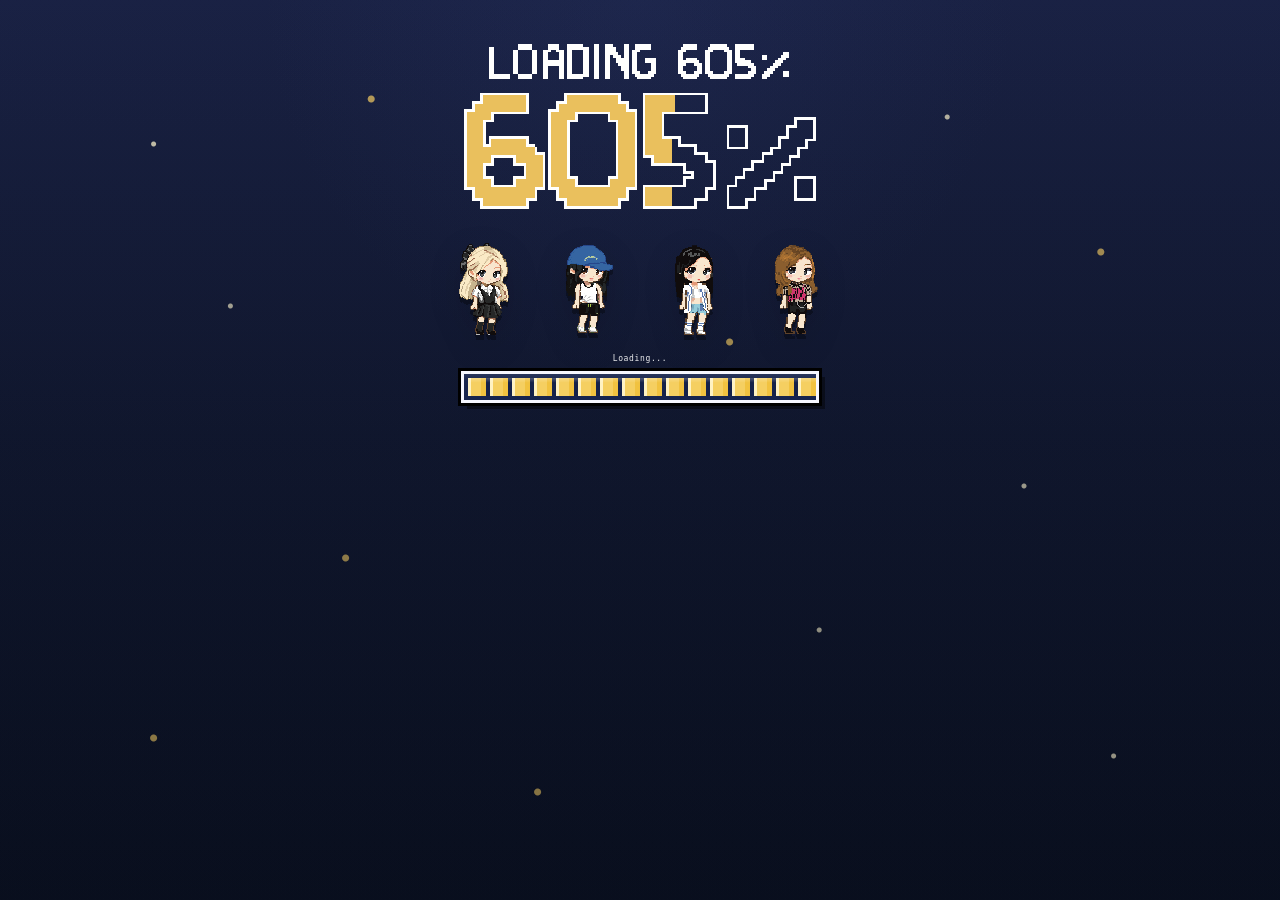
<file: index.html>
<!DOCTYPE html>
<html lang="ko">
<head>
  <meta charset="UTF-8" />
  <meta name="viewport" content="width=device-width, initial-scale=1.0" />
  <title>CR-bday-2026</title>
  <meta http-equiv="refresh" content="0; url=./docs/lab/index.html" />
</head>
<body>
  <script>
    window.location.replace("./docs/lab/index.html");
  </script>
</body>
</html>
</file>
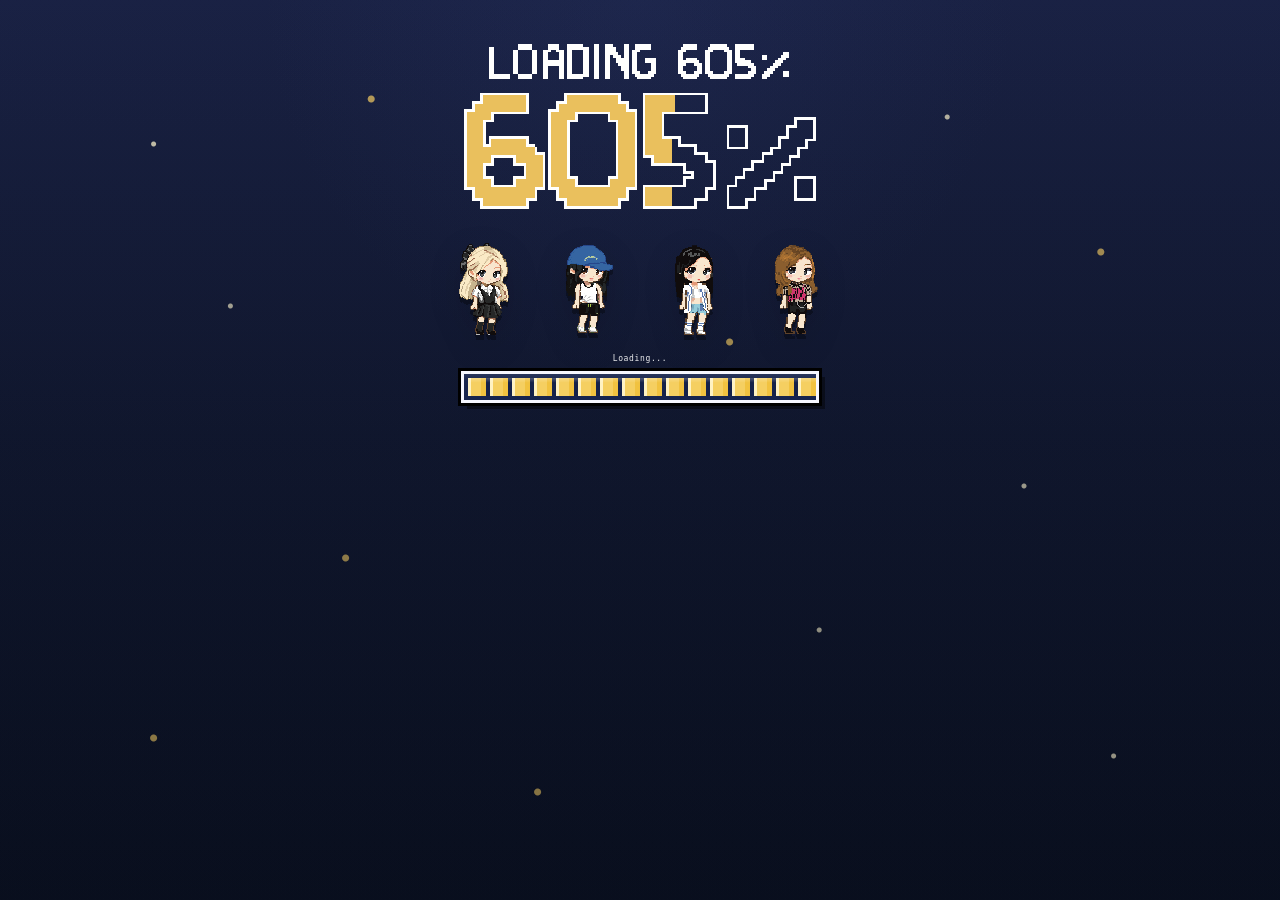
<file: docs/index.html>
<!DOCTYPE html>
<html lang="ko">
<head>
  <meta charset="UTF-8" />
  <meta name="viewport" content="width=device-width, initial-scale=1.0" />
  <title>CR-bday-2026 Docs</title>
  <meta http-equiv="refresh" content="0; url=./lab/index.html" />
</head>
<body>
  <script>
    window.location.replace("./lab/index.html");
  </script>
</body>
</html>
</file>
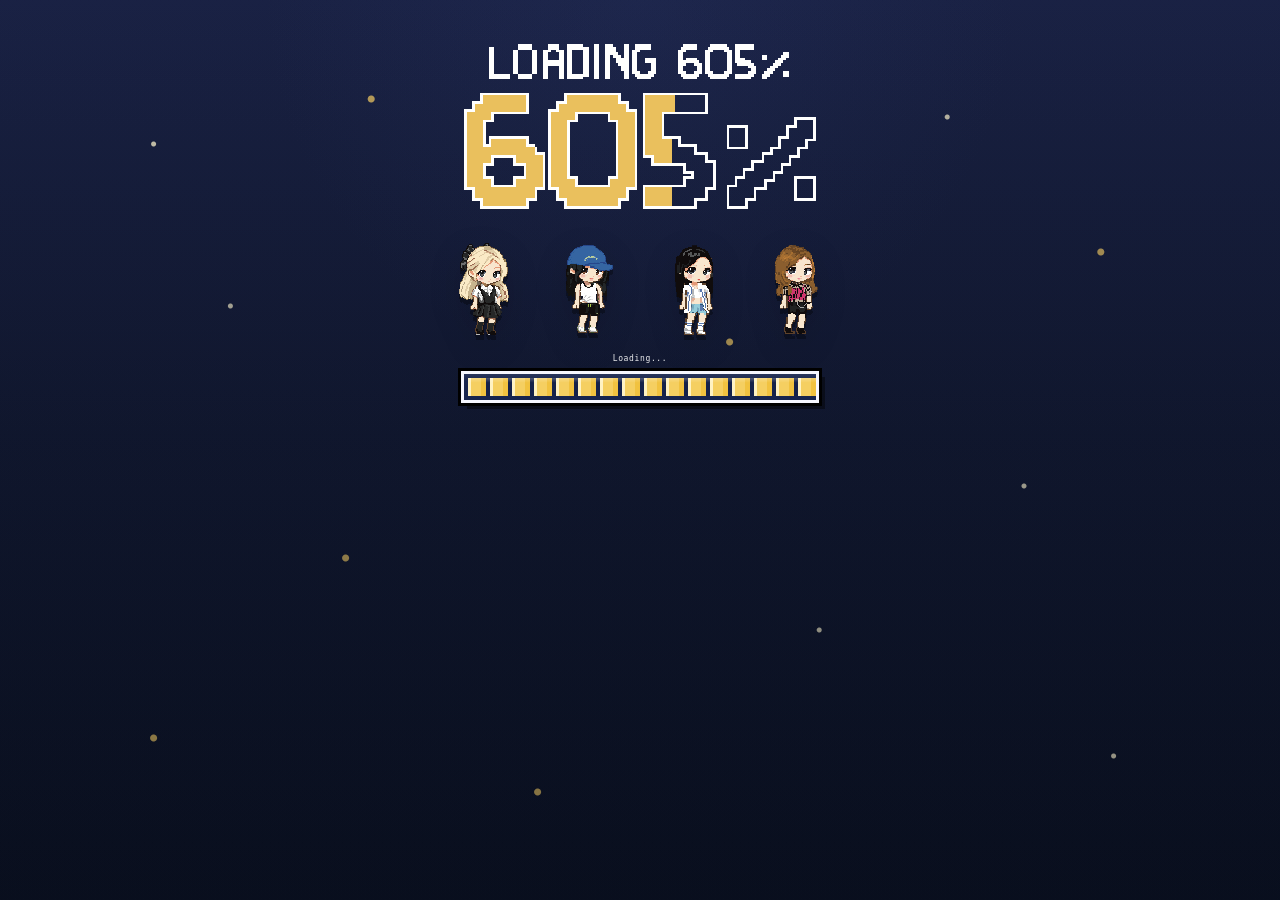
<file: docs/lab/index.html>
<!DOCTYPE html>
<html lang="ko">
<head>
  <meta charset="UTF-8" />
  <meta
    name="viewport"
    content="width=device-width, initial-scale=1.0"
  />
  <title>CR-bday-2026 LAB</title>
  <meta
    name="description"
    content="2026 이채령 생일카페 게임 UI 실험용 랩."
  />

  <link rel="stylesheet" href="./assets/css/reset.css" />
  <link rel="stylesheet" href="./assets/css/theme.css" />
  <link rel="stylesheet" href="./assets/css/app.css" />
</head>
<body>
  <div class="viewport-shell">
    <div class="scene-shell">
      <div class="app-frame">
        <div class="scene-bg"></div>

        <main class="screen">
          <section
            id="loading-screen"
            class="screen-panel loading-screen is-active"
            aria-live="polite"
          >
            <div class="boot-stage">
              <div class="boot-stage__header">
                <img
                  class="home-logo"
                  data-home-logo
                  src="./assets/img/ui/loading-logo.png"
                  alt="로딩 605 로고"
                  width="142"
                  height="73"
                  decoding="async"
                />
              </div>

              <div class="boot-stage__party" aria-label="캐릭터 4명" data-party-group></div>

              <div class="loading-meter">
                <p class="loading-meter__label">Loading...</p>
                <div class="loading-meter__frame" aria-hidden="true">
                  <span class="loading-meter__track"></span>
                </div>
              </div>
            </div>
          </section>

          <section
            id="home-screen"
            class="screen-panel home-screen"
            aria-hidden="true"
          >
            <div class="home-stage">
              <div class="home-stage__header">
                <img
                  class="home-logo"
                  data-home-logo
                  src="./assets/img/ui/loading-logo.png"
                  alt="로딩 605 로고"
                  width="142"
                  height="73"
                  decoding="async"
                />
              </div>

              <div class="home-stage__party" aria-label="캐릭터 4명" data-party-group></div>

              <div class="loading-meter loading-meter--ambient">
                <p class="loading-meter__label">Loading...</p>
                <div class="loading-meter__frame" aria-hidden="true">
                  <span class="loading-meter__track"></span>
                </div>
              </div>

              <nav class="menu-list" aria-label="메인 메뉴" data-home-menu></nav>

              <section class="home-stage__links" aria-label="공식 외부 링크">
                <p class="home-stage__links-title">OFFICIAL LINK</p>
                <div class="link-grid" data-home-links></div>
              </section>
            </div>
          </section>
        </main>
      </div>
    </div>
  </div>

  <script src="./assets/js/content.js"></script>
  <script src="./assets/js/app.js"></script>
  <script src="./assets/js/loading.js"></script>
</body>
</html>
</file>
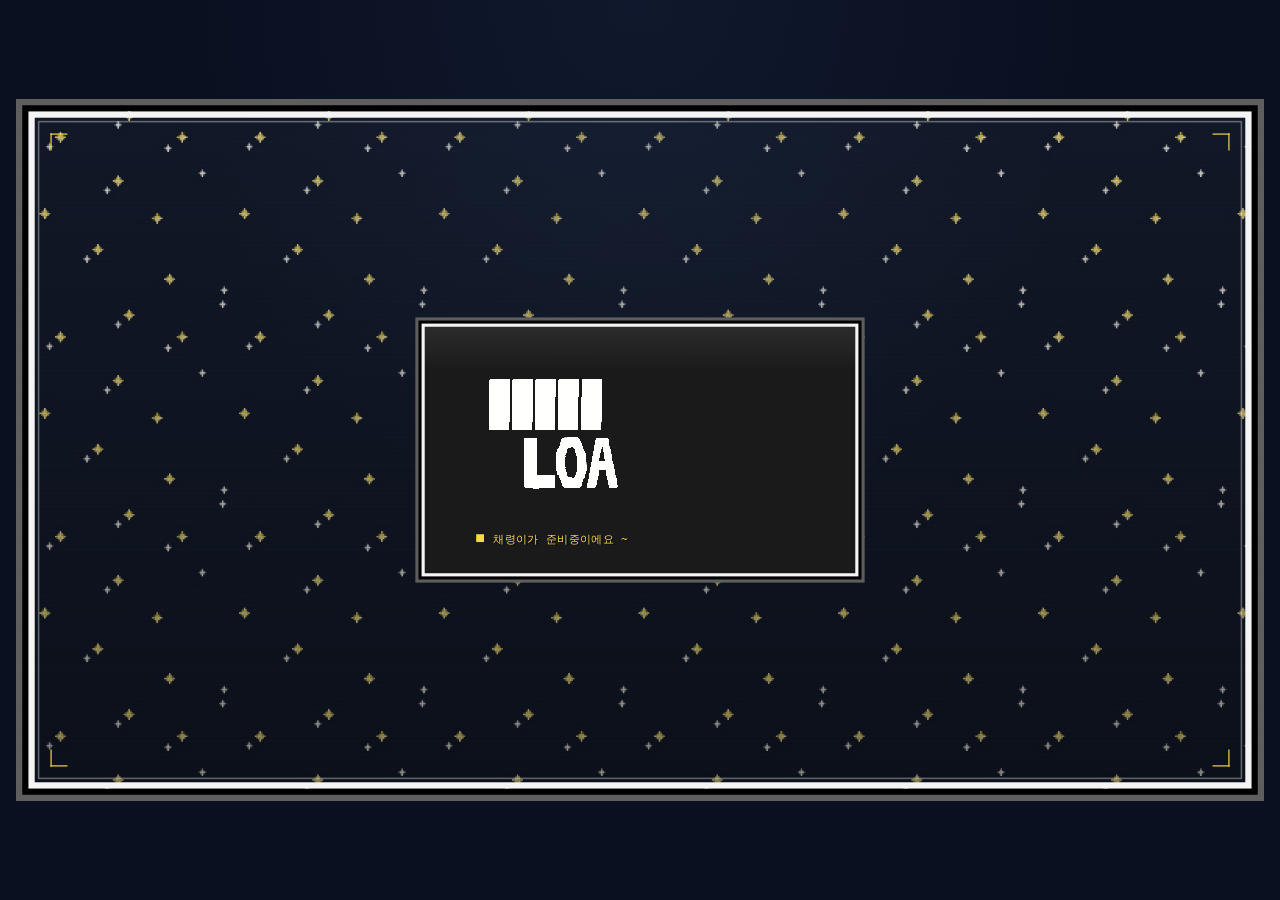
<file: docs/prod/index.html>
<!DOCTYPE html>
<html lang="ko">
<head>
  <meta charset="UTF-8" />
  <meta
    name="viewport"
    content="width=device-width, initial-scale=1.0"
  />
  <title>생일카페</title>

  <link rel="icon" href="./assets/img/header.png" type="image/png" />
  <link rel="stylesheet" href="./assets/css/reset.css" />
  <link rel="stylesheet" href="./assets/css/theme.css" />
  <link rel="stylesheet" href="./assets/css/layout.css" />
  <link rel="stylesheet" href="./assets/css/components.css" />
  <link rel="stylesheet" href="./assets/css/pages.css" />
</head>
<body>
  <div class="scene-shell">
    <div class="app-frame">
      <div class="site-bg"></div>
      <div class="frame-layer frame-layer-outer"></div>
      <div class="frame-layer frame-layer-inner"></div>

      <main class="screen">
        <section
          id="loading-screen"
          class="screen-panel loading-screen is-active"
          aria-live="polite"
        >
          <div class="loading-box pixel-panel">
            <img
              src="./assets/img/Loading.png"
              alt="로딩"
              class="loading-art"
            />
            <ul
              id="loading-message-list"
              class="loading-message-list"
              aria-label="로딩 안내 문구"
            >
              <li class="loading-message-item is-active">안내 문구를 불러오는 중입니다.</li>
            </ul>
          </div>
        </section>

        <section
          id="home-screen"
          class="screen-panel home-screen"
          aria-hidden="true"
        >
          <div class="home-stage">
            <header class="home-header">
              <img
                src="./assets/img/header-cropped.png"
                alt="생일카페 헤더"
                class="site-header-image"
              />
            </header>

            <nav class="home-menu" aria-label="메인 메뉴"></nav>
          </div>
        </section>
      </main>
    </div>
  </div>

  <script src="./assets/js/scene.js"></script>
  <script src="./assets/js/content.js"></script>
  <script src="./assets/js/app.js"></script>
  <script src="./assets/js/loading.js"></script>
</body>
</html>
</file>
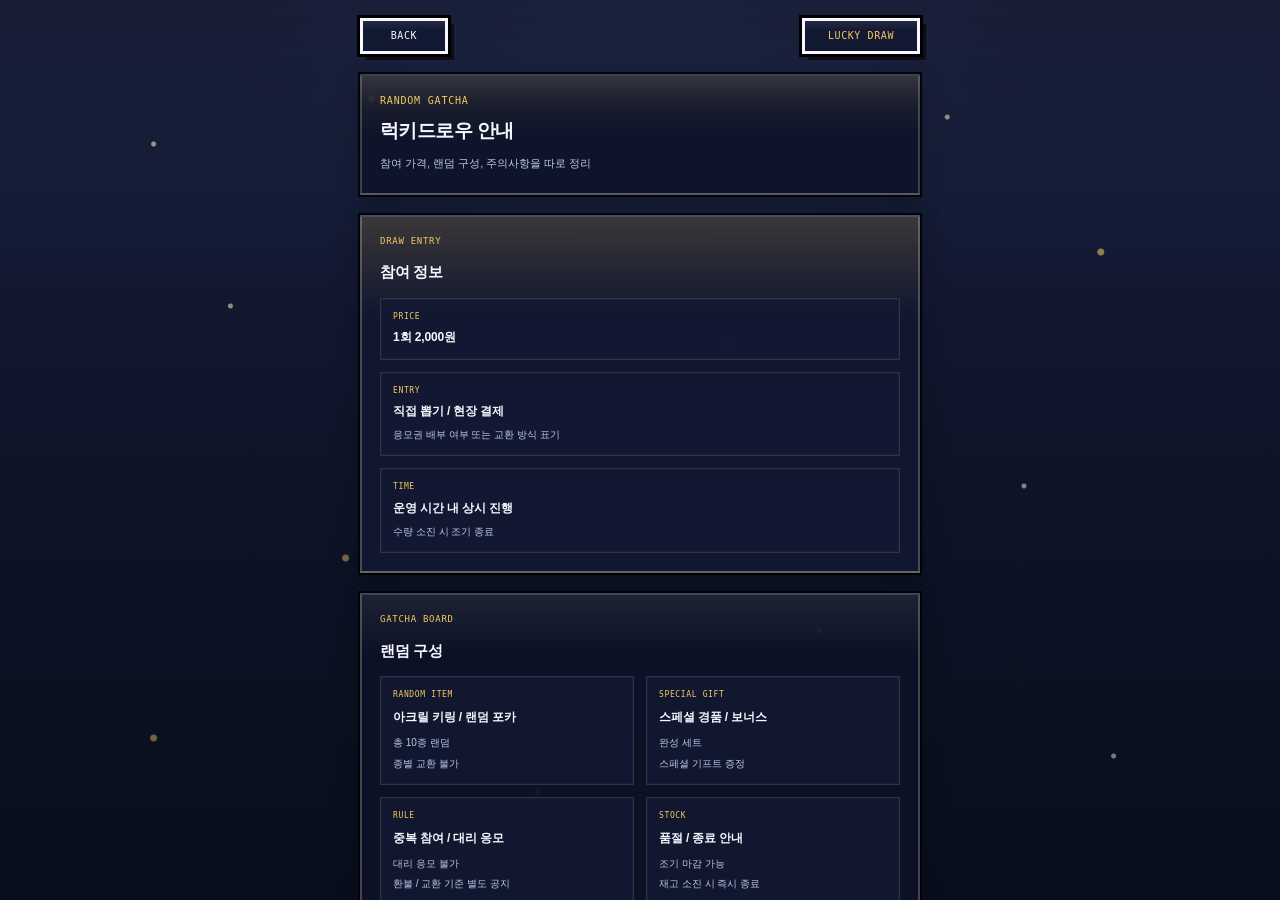
<file: docs/lab/pages/lucky-draw.html>
<!DOCTYPE html>
<html lang="ko">
<head>
  <meta charset="UTF-8" />
  <meta
    name="viewport"
    content="width=device-width, initial-scale=1.0"
  />
  <title>LUCKY DRAW | CR-bday-2026 LAB</title>
  <link rel="stylesheet" href="../assets/css/reset.css" />
  <link rel="stylesheet" href="../assets/css/theme.css" />
  <link rel="stylesheet" href="../assets/css/app.css" />
  <link rel="stylesheet" href="../assets/css/page.css" />
</head>
<body>
  <div class="viewport-shell">
    <div class="scene-shell">
      <div class="app-frame">
        <div class="scene-bg"></div>

        <main class="screen">
          <section class="screen-panel page-screen is-active" aria-live="polite">
            <div class="page-shell">
              <div class="page-topbar">
                <a class="back-link" href="../index.html?skipLoading=1">BACK</a>
                <span class="top-action">LUCKY DRAW</span>
              </div>

              <div class="page-title-block">
                <p class="page-kicker">RANDOM GATCHA</p>
                <h1 class="page-title">럭키드로우 안내</h1>
                <p class="page-lead">
                  참여 가격, 랜덤 구성, 주의사항을 따로 정리
                </p>
              </div>

              <article class="page-panel page-panel--accent">
                <p class="panel-kicker">DRAW ENTRY</p>
                <h2 class="panel-title">참여 정보</h2>
                <div class="info-stack">
                  <div class="info-row">
                    <p class="info-row__label">PRICE</p>
                    <p class="info-row__value">1회 2,000원</p>
                  </div>
                  <div class="info-row">
                    <p class="info-row__label">ENTRY</p>
                    <p class="info-row__value">직접 뽑기 / 현장 결제</p>
                    <p class="info-row__copy">응모권 배부 여부 또는 교환 방식 표기</p>
                  </div>
                  <div class="info-row">
                    <p class="info-row__label">TIME</p>
                    <p class="info-row__value">운영 시간 내 상시 진행</p>
                    <p class="info-row__copy">수량 소진 시 조기 종료</p>
                  </div>
                </div>
              </article>

              <article class="page-panel">
                <p class="panel-kicker">GATCHA BOARD</p>
                <h2 class="panel-title">랜덤 구성</h2>
                <div class="goods-grid">
                  <div class="goods-card">
                    <p class="goods-card__meta">RANDOM ITEM</p>
                    <p class="goods-card__title">아크릴 키링 / 랜덤 포카</p>
                    <div class="goods-card__list">
                      <p>총 10종 랜덤</p>
                      <p>종별 교환 불가</p>
                    </div>
                  </div>
                  <div class="goods-card">
                    <p class="goods-card__meta">SPECIAL GIFT</p>
                    <p class="goods-card__title">스페셜 경품 / 보너스</p>
                    <div class="goods-card__list">
                      <p>완성 세트</p>
                      <p>스페셜 기프트 증정</p>
                    </div>
                  </div>
                  <div class="goods-card">
                    <p class="goods-card__meta">RULE</p>
                    <p class="goods-card__title">중복 참여 / 대리 응모</p>
                    <div class="goods-card__list">
                      <p>대리 응모 불가</p>
                      <p>환불 / 교환 기준 별도 공지</p>
                    </div>
                  </div>
                  <div class="goods-card">
                    <p class="goods-card__meta">STOCK</p>
                    <p class="goods-card__title">품절 / 종료 안내</p>
                    <div class="goods-card__list">
                      <p>조기 마감 가능</p>
                      <p>재고 소진 시 즉시 종료</p>
                    </div>
                  </div>
                </div>
              </article>

              <article class="page-panel">
                <p class="panel-kicker">VISUAL SLOT</p>
                <h2 class="panel-title">랜덤 굿즈 이미지 슬롯</h2>
                <div class="visual-slot">
                  <p class="visual-slot__label">LUCKY DRAW IMAGE SLOT</p>
                </div>
              </article>
            </div>
          </section>
        </main>
      </div>
    </div>
  </div>
</body>
</html>
</file>
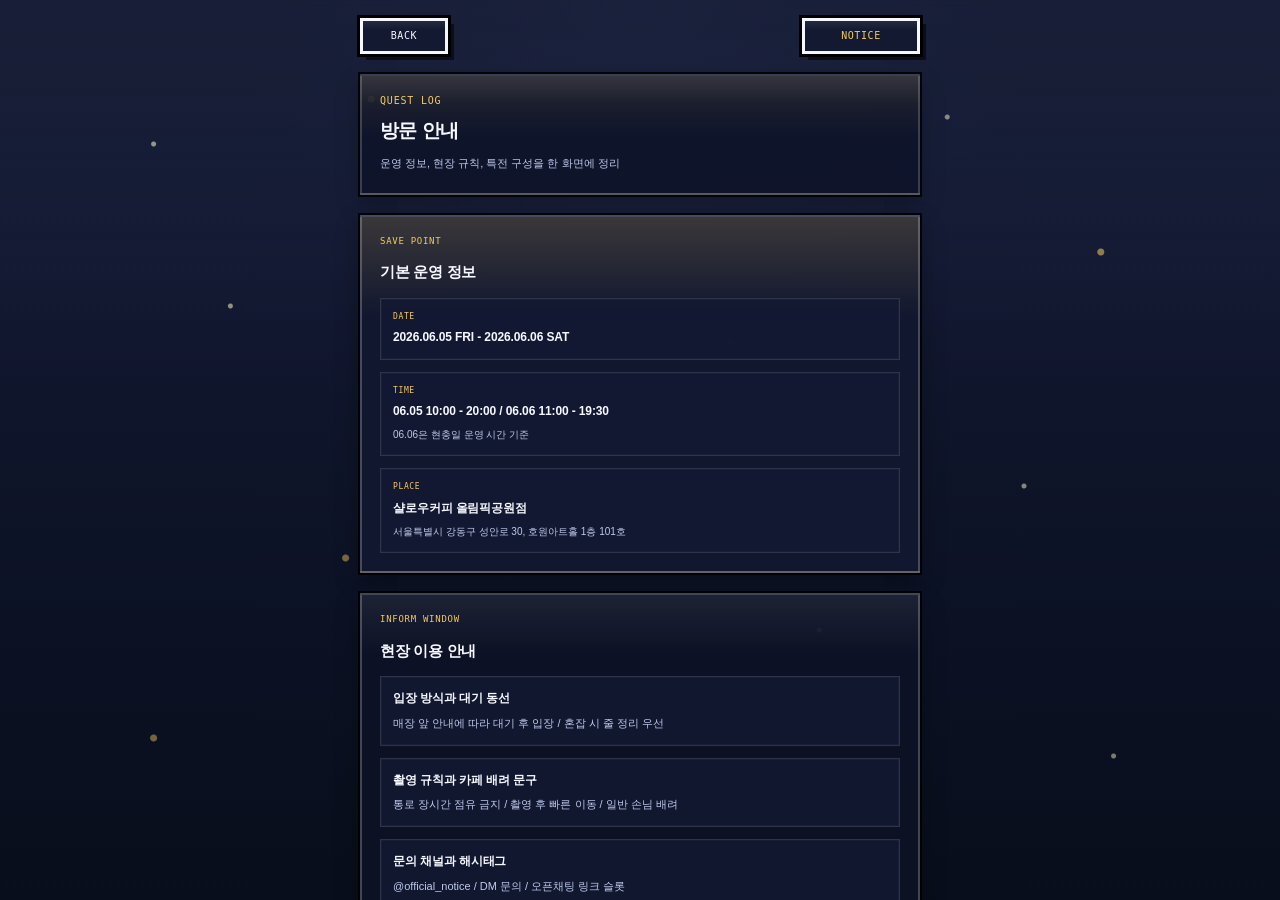
<file: docs/lab/pages/notice.html>
<!DOCTYPE html>
<html lang="ko">
<head>
  <meta charset="UTF-8" />
  <meta
    name="viewport"
    content="width=device-width, initial-scale=1.0"
  />
  <title>NOTICE | CR-bday-2026 LAB</title>
  <link rel="stylesheet" href="../assets/css/reset.css" />
  <link rel="stylesheet" href="../assets/css/theme.css" />
  <link rel="stylesheet" href="../assets/css/app.css" />
  <link rel="stylesheet" href="../assets/css/page.css" />
</head>
<body>
  <div class="viewport-shell">
    <div class="scene-shell">
      <div class="app-frame">
        <div class="scene-bg"></div>

        <main class="screen">
          <section class="screen-panel page-screen is-active" aria-live="polite">
            <div class="page-shell">
              <div class="page-topbar">
                <a class="back-link" href="../index.html?skipLoading=1">BACK</a>
                <span class="top-action">NOTICE</span>
              </div>

              <div class="page-title-block">
                <p class="page-kicker">QUEST LOG</p>
                <h1 class="page-title">방문 안내</h1>
                <p class="page-lead">
                  운영 정보, 현장 규칙, 특전 구성을 한 화면에 정리
                </p>
              </div>

              <article class="page-panel page-panel--accent">
                <p class="panel-kicker">SAVE POINT</p>
                <h2 class="panel-title">기본 운영 정보</h2>
                <div class="info-stack">
                  <div class="info-row">
                    <p class="info-row__label">DATE</p>
                    <p class="info-row__value">2026.06.05 FRI - 2026.06.06 SAT</p>
                  </div>
                  <div class="info-row">
                    <p class="info-row__label">TIME</p>
                    <p class="info-row__value">06.05 10:00 - 20:00 / 06.06 11:00 - 19:30</p>
                    <p class="info-row__copy">06.06은 현충일 운영 시간 기준</p>
                  </div>
                  <div class="info-row">
                    <p class="info-row__label">PLACE</p>
                    <p class="info-row__value">샬로우커피 올림픽공원점</p>
                    <p class="info-row__copy">서울특별시 강동구 성안로 30, 호원아트홀 1층 101호</p>
                  </div>
                </div>
              </article>

              <article class="page-panel">
                <p class="panel-kicker">INFORM WINDOW</p>
                <h2 class="panel-title">현장 이용 안내</h2>
                <div class="notice-list">
                  <div class="notice-item">
                    <p class="notice-item__title">입장 방식과 대기 동선</p>
                    <p class="notice-item__copy">매장 앞 안내에 따라 대기 후 입장 / 혼잡 시 줄 정리 우선</p>
                  </div>
                  <div class="notice-item">
                    <p class="notice-item__title">촬영 규칙과 카페 배려 문구</p>
                    <p class="notice-item__copy">통로 장시간 점유 금지 / 촬영 후 빠른 이동 / 일반 손님 배려</p>
                  </div>
                  <div class="notice-item">
                    <p class="notice-item__title">문의 채널과 해시태그</p>
                    <p class="notice-item__copy">@official_notice / DM 문의 / 오픈채팅 링크 슬롯</p>
                  </div>
                </div>
              </article>

              <article class="page-panel">
                <p class="panel-kicker">GIFT WINDOW</p>
                <h2 class="panel-title">특전 및 부가 정보</h2>
                <div class="goods-grid">
                  <div class="goods-card">
                    <p class="goods-card__meta">BASIC GIFT</p>
                    <p class="goods-card__title">기본 특전</p>
                    <div class="goods-card__list">
                      <p>종이컵</p>
                      <p>엽서 2장</p>
                      <p>네컷 1매</p>
                      <p>카드 스티커</p>
                    </div>
                  </div>
                  <div class="goods-card">
                    <p class="goods-card__meta">FIRST COME</p>
                    <p class="goods-card__title">선착 특전</p>
                    <div class="goods-card__list">
                      <p>06.05 언더락잔 3명</p>
                      <p>06.06 코스터 3명</p>
                    </div>
                  </div>
                  <div class="goods-card">
                    <p class="goods-card__meta">HASHTAG</p>
                    <p class="goods-card__title">공식 태그</p>
                    <div class="tag-list">
                      <p class="tag-list__item">#나의_세이브포인트_채령아_생일축하해</p>
                      <p class="tag-list__item">#채령이에게_로딩중_605</p>
                      <p class="tag-list__item">#HAPPY_CHAERYEONG_DAY</p>
                    </div>
                  </div>
                  <div class="goods-card">
                    <p class="goods-card__meta">MAP</p>
                    <p class="goods-card__title">맵 이미지 슬롯</p>
                    <div class="slot-card">
                      <p class="slot-card__label">MAP IMAGE SLOT</p>
                    </div>
                  </div>
                </div>
              </article>
            </div>
          </section>
        </main>
      </div>
    </div>
  </div>
</body>
</html>
</file>
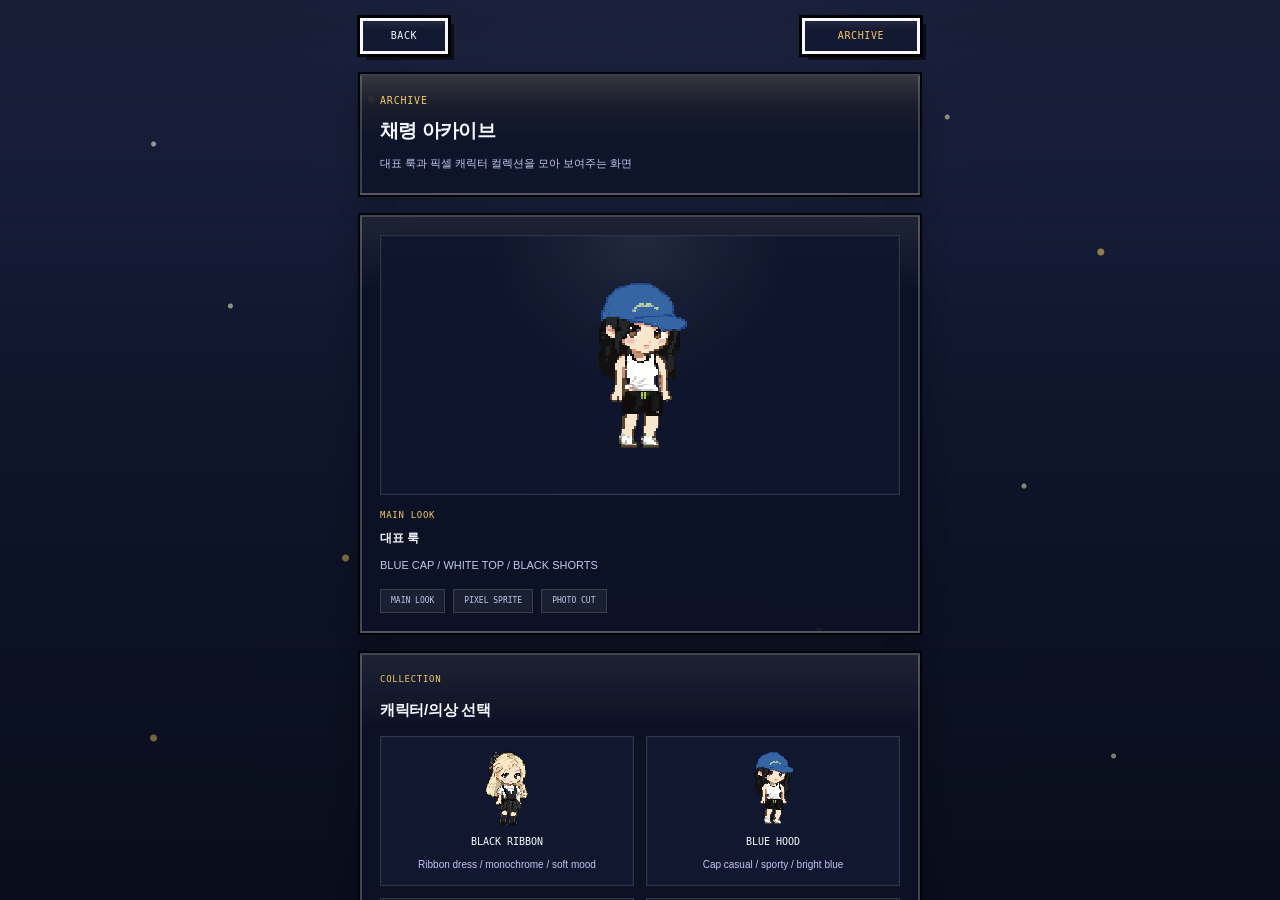
<file: docs/lab/pages/wardrobe.html>
<!DOCTYPE html>
<html lang="ko">
<head>
  <meta charset="UTF-8" />
  <meta
    name="viewport"
    content="width=device-width, initial-scale=1.0"
  />
  <title>ARCHIVE | CR-bday-2026 LAB</title>
  <link rel="stylesheet" href="../assets/css/reset.css" />
  <link rel="stylesheet" href="../assets/css/theme.css" />
  <link rel="stylesheet" href="../assets/css/app.css" />
  <link rel="stylesheet" href="../assets/css/page.css" />
</head>
<body>
  <div class="viewport-shell">
    <div class="scene-shell">
      <div class="app-frame">
        <div class="scene-bg"></div>

        <main class="screen">
          <section class="screen-panel page-screen is-active" aria-live="polite">
            <div class="page-shell">
              <div class="page-topbar">
                <a class="back-link" href="../index.html?skipLoading=1">BACK</a>
                <span class="top-action">ARCHIVE</span>
              </div>

              <div class="page-title-block">
                <p class="page-kicker">ARCHIVE</p>
                <h1 class="page-title">채령 아카이브</h1>
                <p class="page-lead">
                  대표 룩과 픽셀 캐릭터 컬렉션을 모아 보여주는 화면
                </p>
              </div>

              <article class="page-panel wardrobe-hero">
                <div class="wardrobe-stage">
                  <img
                    class="wardrobe-stage__character"
                    src="../assets/img/characters/char-2.png"
                    alt="대표 캐릭터"
                    width="204"
                    height="204"
                    decoding="async"
                  />
                </div>

                <div class="wardrobe-note">
                  <p class="panel-kicker">MAIN LOOK</p>
                  <h2 class="wardrobe-note__title">대표 룩</h2>
                  <p class="wardrobe-note__copy">
                    BLUE CAP / WHITE TOP / BLACK SHORTS
                  </p>
                </div>

                <div class="wardrobe-tags">
                  <span class="chip">MAIN LOOK</span>
                  <span class="chip">PIXEL SPRITE</span>
                  <span class="chip">PHOTO CUT</span>
                </div>
              </article>

              <article class="page-panel">
                <p class="panel-kicker">COLLECTION</p>
                <h2 class="panel-title">캐릭터/의상 선택</h2>
                <div class="wardrobe-thumbs">
                  <div class="thumb-card">
                    <img class="thumb-card__img" src="../assets/img/characters/char-1.png" alt="룩 1" width="204" height="204" decoding="async" />
                    <p class="thumb-card__name">BLACK RIBBON</p>
                    <p class="thumb-card__desc">Ribbon dress / monochrome / soft mood</p>
                  </div>
                  <div class="thumb-card">
                    <img class="thumb-card__img" src="../assets/img/characters/char-2.png" alt="룩 2" width="204" height="204" decoding="async" />
                    <p class="thumb-card__name">BLUE HOOD</p>
                    <p class="thumb-card__desc">Cap casual / sporty / bright blue</p>
                  </div>
                  <div class="thumb-card">
                    <img class="thumb-card__img" src="../assets/img/characters/char-3.png" alt="룩 3" width="204" height="204" decoding="async" />
                    <p class="thumb-card__name">WHITE DENIM</p>
                    <p class="thumb-card__desc">White set / clean tone / summer vibe</p>
                  </div>
                  <div class="thumb-card">
                    <img class="thumb-card__img" src="../assets/img/characters/char-4.png" alt="룩 4" width="204" height="204" decoding="async" />
                    <p class="thumb-card__name">PINK CHECK</p>
                    <p class="thumb-card__desc">Pink check / stage mood / bold accent</p>
                  </div>
                </div>
              </article>

              <article class="page-panel">
                <p class="panel-kicker">CHARACTER DATA</p>
                <h2 class="panel-title">룩 정보</h2>
                <div class="stats-grid">
                  <div class="stat-card">
                    <p class="stat-label">MOOD</p>
                    <p class="stat-value">COOL</p>
                  </div>
                  <div class="stat-card">
                    <p class="stat-label">PALETTE</p>
                    <p class="stat-value">NAVY</p>
                  </div>
                  <div class="stat-card">
                    <p class="stat-label">CUT</p>
                    <p class="stat-value">STAGE</p>
                  </div>
                  <div class="stat-card">
                    <p class="stat-label">UPDATE</p>
                    <p class="stat-value">LOOK 04</p>
                  </div>
                </div>
              </article>
            </div>
          </section>
        </main>
      </div>
    </div>
  </div>
</body>
</html>
</file>
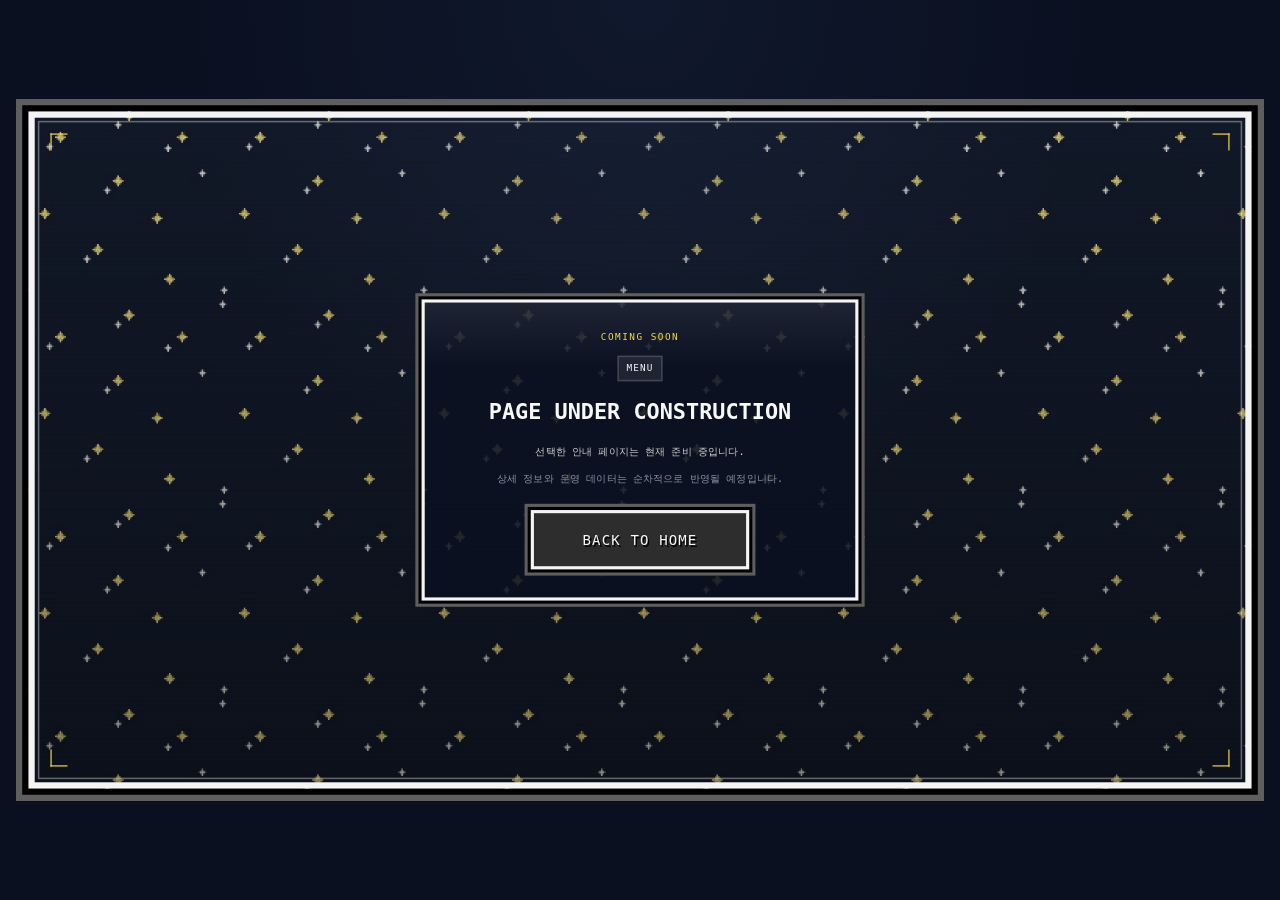
<file: docs/prod/pages/coming-soon.html>
<!DOCTYPE html>
<html lang="ko">
<head>
  <meta charset="UTF-8" />
  <meta
    name="viewport"
    content="width=device-width, initial-scale=1.0"
  />
  <title>준비 중</title>

  <link rel="icon" href="../assets/img/header.png" type="image/png" />
  <link rel="stylesheet" href="../assets/css/reset.css" />
  <link rel="stylesheet" href="../assets/css/theme.css" />
  <link rel="stylesheet" href="../assets/css/layout.css" />
  <link rel="stylesheet" href="../assets/css/components.css" />
  <link rel="stylesheet" href="../assets/css/pages.css" />
</head>
<body data-page="coming-soon">
  <div class="scene-shell">
    <div class="app-frame">
      <div class="site-bg"></div>
      <div class="frame-layer frame-layer-outer"></div>
      <div class="frame-layer frame-layer-inner"></div>

      <main class="screen">
        <section class="screen-panel page-shell is-active" aria-live="polite">
          <div class="page-card pixel-panel">
            <p class="page-kicker" data-placeholder-kicker>COMING SOON</p>
            <p class="page-section-label" data-placeholder-section>MENU</p>
            <h1 class="page-title" data-placeholder-title>PAGE UNDER CONSTRUCTION</h1>
            <p class="page-copy" data-placeholder-copy>
              선택한 안내 페이지는 현재 준비 중입니다.
            </p>
            <p class="page-detail" data-placeholder-detail>
              상세 정보와 운영 데이터는 순차적으로 반영될 예정입니다.
            </p>

            <div class="page-actions">
              <a class="pixel-button page-link" href="../index.html" data-placeholder-home>
                BACK TO HOME
              </a>
            </div>
          </div>
        </section>
      </main>
    </div>
  </div>

  <script src="../assets/js/scene.js"></script>
  <script src="../assets/js/content.js"></script>
  <script src="../assets/js/pages/coming-soon.js"></script>
</body>
</html>
</file>
<file: docs/lab/assets/css/theme.css>
:root {
  --bg-deep: #0b1020;
  --bg-grid: #162247;
  --panel-dark: #161d37;
  --panel-mid: #23305d;
  --panel-soft: rgba(13, 19, 41, 0.78);
  --line-dark: #000000;
  --line-mid: #44537e;
  --line-light: #f6f7ff;
  --accent: #f4c95f;
  --accent-strong: #d89c1d;
  --text-main: #f7f8ff;
  --text-sub: #bfc9ec;
  --text-dim: #8190bd;

  --font-pixel: "Press Start 2P", "DungGeunMo", "VT323", monospace;
  --font-body: "Apple SD Gothic Neo", "Noto Sans KR", sans-serif;

  --viewport-pad: 0px;
  --scene-width: 100vw;
  --scene-height: 100svh;
  --scene-scale: 1;

  --frame-gap: 0px;
  --frame-thick: 0px;
  --frame-inner-gap: 0px;

  --home-logo-width: clamp(214px, 54vw, 320px);
  --party-width: clamp(272px, 74vw, 360px);
  --party-character-width: clamp(60px, 16vw, 82px);
  --menu-width: clamp(232px, 68vw, 332px);
  --menu-height: clamp(58px, 9vw, 74px);
  --meter-width: clamp(220px, 62vw, 332px);
  --links-width: clamp(252px, 78vw, 360px);
  --stage-max-width: 400px;
  --detail-max-width: 456px;
}

body {
  min-height: 100vh;
  min-height: 100svh;
  background: #000000;
  color: var(--text-main);
  font-family: var(--font-body);
  overflow: hidden;
}

.viewport-shell {
  width: 100%;
  min-height: 100vh;
  min-height: 100svh;
  padding: 0;
}

.scene-shell {
  position: relative;
  width: 100vw;
  width: 100dvw;
  height: 100vh;
  height: 100svh;
  height: 100dvh;
}

.app-frame {
  position: absolute;
  top: 0;
  left: 0;
  width: 100%;
  height: 100%;
  overflow: hidden;
  isolation: isolate;
}

@media (min-width: 768px) {
  :root {
    --home-logo-width: clamp(300px, 30vw, 410px);
    --party-width: clamp(330px, 40vw, 450px);
    --party-character-width: clamp(72px, 9vw, 96px);
    --menu-width: clamp(300px, 30vw, 396px);
    --menu-height: clamp(66px, 6vw, 86px);
    --meter-width: clamp(280px, 28vw, 390px);
    --links-width: clamp(320px, 36vw, 480px);
    --stage-max-width: 500px;
    --detail-max-width: 560px;
  }
}
</file>
<file: docs/lab/assets/css/app.css>
.scene-bg {
  position: absolute;
  inset: 0;
  z-index: 0;
  background:
    radial-gradient(circle at top, rgba(47, 60, 114, 0.2), transparent 34%),
    linear-gradient(180deg, #1a2245 0%, #111830 48%, #0a1020 100%);
}

.scene-bg::before,
.scene-bg::after {
  content: "";
  position: absolute;
  inset: 0;
}

.scene-bg::before {
  background:
    radial-gradient(circle at 12% 16%, rgba(255, 247, 207, 0.95) 0 2px, transparent 3px),
    radial-gradient(circle at 29% 11%, rgba(243, 203, 99, 0.92) 0 3px, transparent 4px),
    radial-gradient(circle at 74% 13%, rgba(255, 247, 207, 0.88) 0 2px, transparent 3px),
    radial-gradient(circle at 86% 28%, rgba(243, 203, 99, 0.85) 0 3px, transparent 4px),
    radial-gradient(circle at 18% 34%, rgba(255, 247, 207, 0.82) 0 2px, transparent 3px),
    radial-gradient(circle at 57% 38%, rgba(243, 203, 99, 0.86) 0 3px, transparent 4px),
    radial-gradient(circle at 80% 54%, rgba(255, 247, 207, 0.82) 0 2px, transparent 3px),
    radial-gradient(circle at 27% 62%, rgba(243, 203, 99, 0.8) 0 3px, transparent 4px),
    radial-gradient(circle at 64% 70%, rgba(255, 247, 207, 0.78) 0 2px, transparent 3px),
    radial-gradient(circle at 12% 82%, rgba(243, 203, 99, 0.82) 0 3px, transparent 4px),
    radial-gradient(circle at 87% 84%, rgba(255, 247, 207, 0.84) 0 2px, transparent 3px),
    radial-gradient(circle at 42% 88%, rgba(243, 203, 99, 0.8) 0 3px, transparent 4px);
  opacity: 0.8;
}

.scene-bg::after {
  background:
    linear-gradient(180deg, rgba(4, 8, 19, 0.02), rgba(4, 8, 19, 0.18));
}

.screen {
  position: relative;
  width: 100%;
  height: 100%;
  overflow: hidden;
  isolation: isolate;
  z-index: 3;
}

.screen-panel {
  position: absolute;
  inset: 0;
  display: none;
  min-height: 0;
}

.loading-screen.is-active,
.home-screen.is-active {
  display: flex;
}

.page-screen.is-active {
  display: block;
}

.loading-screen,
.home-screen {
  align-items: flex-start;
  justify-content: center;
  padding: 0;
  overflow: hidden;
}

.boot-stage,
.home-stage {
  width: min(100%, var(--stage-max-width));
  height: 100%;
  display: grid;
  justify-items: center;
  align-content: stretch;
  grid-template-columns: 1fr;
  margin: 0 auto;
  padding:
    max(24px, calc(env(safe-area-inset-top) + 10px))
    clamp(18px, 4vw, 24px)
    max(24px, calc(env(safe-area-inset-bottom) + 18px));
}

.boot-stage {
  grid-template-rows: auto auto auto 1fr;
  row-gap: 16px;
}

.home-stage {
  grid-template-rows: auto auto auto auto 1fr auto;
  row-gap: 14px;
}

.boot-stage__header,
.home-stage__header {
  display: flex;
  justify-content: center;
}

.home-logo {
  width: var(--home-logo-width);
  height: auto;
  image-rendering: pixelated;
}

.boot-stage__party,
.home-stage__party {
  width: var(--party-width);
  display: flex;
  justify-content: center;
  align-items: flex-end;
  gap: 8px;
}

.party-character {
  width: var(--party-character-width);
  height: auto;
  image-rendering: pixelated;
  filter:
    drop-shadow(0 5px 0 rgba(0, 0, 0, 0.32))
    drop-shadow(0 10px 16px rgba(0, 0, 0, 0.12));
}

.loading-meter {
  width: var(--meter-width);
  display: grid;
  gap: 6px;
  justify-items: center;
}

.loading-meter__label {
  color: rgba(255, 255, 255, 0.92);
  font-size: 8px;
  letter-spacing: 0.08em;
  font-family: var(--font-pixel);
}

.loading-meter__frame {
  position: relative;
  width: 100%;
  padding: 4px;
  background:
    linear-gradient(180deg, rgba(255, 255, 255, 0.08), transparent 28%),
    #18254e;
  border: 3px solid var(--line-light);
  box-shadow:
    0 0 0 3px var(--line-dark),
    6px 6px 0 rgba(0, 0, 0, 0.44);
  overflow: hidden;
}

.loading-meter__frame::before,
.loading-meter__frame::after {
  content: "";
  position: absolute;
  top: 50%;
  width: 4px;
  height: 4px;
  background: var(--accent);
  transform: translateY(-50%);
  box-shadow:
    8px -8px 0 rgba(255, 255, 255, 0.9),
    8px 8px 0 rgba(255, 255, 255, 0.9);
}

.loading-meter__frame::before {
  left: -14px;
}

.loading-meter__frame::after {
  right: -14px;
}

.loading-meter__track {
  display: block;
  width: 236%;
  height: 18px;
  background:
    linear-gradient(180deg, rgba(255, 255, 255, 0.24), transparent 26%),
    repeating-linear-gradient(
      90deg,
      #fff2c3 0 3px,
      #f5cf61 3px 13px,
      #f1c240 13px 18px,
      #16224a 18px 22px
    );
  animation: meter-flow 2.5s linear infinite;
}

.menu-list {
  width: 100%;
  display: flex;
  flex-direction: column;
  align-items: center;
  gap: 14px;
}

.menu-button {
  position: relative;
  display: inline-flex;
  align-items: center;
  justify-content: center;
  width: min(100%, var(--menu-width));
  min-height: var(--menu-height);
  padding: 0 22px;
  background:
    linear-gradient(180deg, rgba(255, 255, 255, 0.68), rgba(255, 255, 255, 0) 14%),
    linear-gradient(180deg, #fffdf2 0 8%, #fff2bf 8% 22%, #f8dc72 22% 58%, #ebb73d 58% 76%, #ba8120 76% 86%, #7f786c 86% 100%);
  color: #fbfbff;
  text-shadow:
    3px 3px 0 rgba(0, 0, 0, 0.9),
    1px 1px 0 rgba(121, 72, 6, 0.94);
  border: 4px solid var(--line-light);
  box-shadow:
    0 0 0 4px var(--line-dark),
    0 0 0 8px rgba(57, 39, 8, 0.24),
    14px 14px 0 rgba(0, 0, 0, 0.78);
  font-family: var(--font-pixel);
  font-size: 16px;
  letter-spacing: 0.03em;
  text-transform: uppercase;
  transition: transform 120ms steps(2), filter 120ms linear;
  white-space: nowrap;
}

.menu-button--image {
  padding: 0;
  background: transparent;
  border: 0;
  box-shadow: none;
  min-height: 0;
}

.menu-button--image::before,
.menu-button--image::after {
  display: none;
}

.menu-button__image {
  width: 100%;
  height: auto;
  display: block;
}

.menu-button__fallback {
  position: absolute;
  width: 1px;
  height: 1px;
  padding: 0;
  margin: -1px;
  overflow: hidden;
  clip: rect(0, 0, 0, 0);
  white-space: nowrap;
  border: 0;
}

.menu-button--image:hover,
.menu-button--image:focus-visible {
  transform: translate(-2px, -2px);
  filter: brightness(1.03);
}

.menu-button--image:active {
  transform: translate(2px, 2px);
  filter: brightness(0.98);
}

.menu-button[aria-disabled="true"] {
  filter: saturate(0.5) brightness(0.84);
}

.home-stage__links {
  width: min(100%, var(--links-width));
  align-self: end;
  margin-top: 0;
  display: grid;
  gap: 8px;
}

.home-stage__links-title {
  position: relative;
  color: var(--accent);
  font-size: 8px;
  letter-spacing: 0.14em;
  text-align: center;
  font-family: var(--font-pixel);
}

.home-stage__links-title::before,
.home-stage__links-title::after {
  content: "";
  position: absolute;
  top: 50%;
  width: 52px;
  height: 1px;
  background: rgba(255, 255, 255, 0.3);
}

.home-stage__links-title::before {
  left: 0;
}

.home-stage__links-title::after {
  right: 0;
}

.link-grid {
  display: grid;
  grid-template-columns: repeat(3, minmax(0, 1fr));
  gap: 8px;
}

.support-link {
  position: relative;
  min-height: 74px;
  display: grid;
  place-items: center;
  gap: 4px;
  padding: 10px 6px 8px;
  background:
    linear-gradient(180deg, rgba(255, 255, 255, 0.12), transparent 30%),
    rgba(14, 20, 42, 0.92);
  border: 3px solid rgba(255, 255, 255, 0.3);
  box-shadow:
    0 0 0 3px rgba(0, 0, 0, 0.82),
    6px 6px 0 rgba(0, 0, 0, 0.44);
  transition: transform 120ms steps(2), filter 120ms linear;
}

.support-link::before,
.support-link::after {
  content: "";
  position: absolute;
  width: 10px;
  height: 10px;
  border-color: rgba(244, 201, 95, 0.72);
}

.support-link::before {
  top: 4px;
  left: 4px;
  border-top: 1px solid;
  border-left: 1px solid;
}

.support-link::after {
  right: 4px;
  bottom: 4px;
  border-right: 1px solid;
  border-bottom: 1px solid;
}

.support-link__badge {
  width: 34px;
  height: 34px;
  display: grid;
  place-items: center;
  border: 2px solid var(--accent);
  box-shadow:
    0 0 0 2px rgba(0, 0, 0, 0.72),
    inset 0 0 0 1px rgba(255, 255, 255, 0.22);
  background: rgba(244, 201, 95, 0.08);
  color: var(--accent);
}

.support-link__badge--image {
  width: 40px;
  height: 40px;
  border: 0;
  box-shadow: none;
  background: transparent;
}

.support-link__badge-image {
  width: 100%;
  height: 100%;
  display: block;
  object-fit: contain;
  image-rendering: auto;
}

.support-link__badge svg {
  width: 15px;
  height: 15px;
  display: block;
}

.support-link__title {
  color: var(--text-main);
  font-size: 7px;
  letter-spacing: 0.05em;
  line-height: 1.45;
  text-align: center;
  font-family: var(--font-pixel);
}

.support-link__detail {
  color: rgba(244, 201, 95, 0.92);
  font-size: 6px;
  letter-spacing: 0.08em;
  line-height: 1.4;
  text-align: center;
  font-family: var(--font-pixel);
}

.support-link:hover,
.support-link:focus-visible {
  transform: translate(-1px, -1px);
  filter: brightness(1.08);
}

.support-link:focus-visible {
  outline: 2px solid rgba(255, 255, 255, 0.45);
  outline-offset: 4px;
}

@keyframes meter-flow {
  from {
    transform: translateX(0);
  }

  to {
    transform: translateX(-54%);
  }
}

@media (min-width: 768px) {
  .boot-stage,
  .home-stage {
    padding-top: 28px;
    padding-bottom: 28px;
  }

  .home-stage {
    row-gap: 16px;
  }

  .menu-list {
    gap: 16px;
  }

  .home-stage__links {
    gap: 10px;
  }

  .link-grid {
    gap: 10px;
  }
}

@media (max-height: 820px) {
  .home-stage,
  .boot-stage {
    row-gap: 10px;
    padding-top: max(14px, calc(env(safe-area-inset-top) + 6px));
    padding-bottom: max(16px, calc(env(safe-area-inset-bottom) + 10px));
  }

  .home-stage {
    grid-template-rows: auto auto auto auto auto;
    align-content: start;
  }

  .home-logo {
    width: clamp(186px, 42vw, 270px);
  }

  .boot-stage__party,
  .home-stage__party {
    width: clamp(240px, 58vw, 320px);
    gap: 6px;
  }

  .party-character {
    width: clamp(50px, 11vw, 70px);
  }

  .loading-meter {
    width: clamp(200px, 48vw, 290px);
  }

  .loading-meter__track {
    height: 14px;
  }

  .menu-list {
    gap: 10px;
  }

  .menu-button {
    min-height: 52px;
    font-size: 14px;
  }

  .menu-button--wide {
    font-size: 12px;
  }

  .home-stage__links {
    width: min(100%, 320px);
    align-self: start;
    margin-top: 2px;
    gap: 6px;
  }

  .home-stage__links-title {
    font-size: 7px;
  }

  .support-link {
    min-height: 54px;
    gap: 2px;
    padding: 7px 5px 5px;
  }

  .support-link__badge {
    width: 22px;
    height: 22px;
  }

  .support-link__badge svg {
    width: 11px;
    height: 11px;
  }

  .support-link__title {
    font-size: 6px;
  }

  .support-link__detail {
    font-size: 5px;
  }
}

@media (max-height: 700px) {
  .home-stage__links-title {
    display: none;
  }

  .home-stage,
  .boot-stage {
    row-gap: 8px;
  }

  .home-stage {
    grid-template-rows: auto auto auto auto auto;
  }

  .menu-list {
    gap: 8px;
  }

  .menu-button {
    min-height: 48px;
    font-size: 13px;
  }

  .menu-button--wide {
    font-size: 11px;
  }

  .support-link {
    min-height: 48px;
  }

  .support-link__title {
    display: none;
  }

  .support-link__detail {
    display: none;
  }
}
</file>
<file: docs/prod/assets/css/theme.css>
:root {
  --bg-color: #101010;
  --bg-deep: #0a1020;
  --panel-dark: #1a1a1a;
  --panel-mid: #2d2d2d;
  --panel-light: #d6d6d6;
  --panel-glass: rgba(10, 16, 32, 0.82);
  --panel-glass-soft: rgba(10, 16, 32, 0.52);
  --line-dark: #000000;
  --line-mid: #5e5e5e;
  --line-light: #f4f4f4;
  --accent: #f7d94c;
  --accent-deep: #c79d1f;
  --text-main: #f8f8f8;
  --text-sub: #cfcfcf;
  --text-dim: #8a93a8;

  --viewport-pad: 16px;
  --scene-width: 1600px;
  --scene-height: 900px;
  --scene-scale: 1;

  --frame-gap: 16px;
  --frame-thick: 8px;
  --frame-inner-gap: 12px;

  --header-width: 300px;
  --header-top: 252px;
  --menu-width: 380px;
  --menu-top: 432px;
  --menu-button-height: 76px;
  --menu-gap: 18px;
  --button-font-size: 18px;
  --button-letter-spacing: 0.08em;

  --loading-box-width: 560px;
  --loading-box-padding: 28px 32px 30px;
  --loading-art-width: 420px;
  --loading-list-width: 420px;
  --loading-list-gap: 12px;
  --loading-message-size: 14px;

  --page-card-width: 560px;
  --page-card-padding: 36px;
  --page-kicker-size: 12px;
  --page-section-size: 12px;
  --page-title-size: 28px;
  --page-copy-size: 13px;

  --font-pixel: "Press Start 2P", "DungGeunMo", "VT323", monospace;
}

body {
  min-height: 100vh;
  min-height: 100svh;
  margin: 0;
  display: grid;
  place-items: center;
  padding: var(--viewport-pad);
  font-family: var(--font-pixel);
  color: var(--text-main);
  background:
    radial-gradient(circle at top, rgba(37, 53, 91, 0.22), transparent 42%),
    var(--bg-deep);
  overflow: hidden;
}

body:not(.is-scene-ready) .scene-shell {
  visibility: hidden;
}

.scene-shell {
  position: relative;
  width: calc(var(--scene-width) * var(--scene-scale));
  height: calc(var(--scene-height) * var(--scene-scale));
  flex: 0 0 auto;
}

body.is-portrait-scene {
  --viewport-pad: 12px;
  --scene-width: 540px;
  --scene-height: 960px;

  --frame-gap: 14px;
  --frame-thick: 7px;
  --frame-inner-gap: 10px;

  --header-width: 270px;
  --header-top: 176px;
  --menu-width: 300px;
  --menu-top: 296px;
  --menu-button-height: 80px;
  --menu-gap: 16px;
  --button-font-size: 20px;
  --button-letter-spacing: 0.04em;

  --loading-box-width: 400px;
  --loading-box-padding: 28px 28px 30px;
  --loading-art-width: 280px;
  --loading-list-width: 300px;
  --loading-list-gap: 12px;
  --loading-message-size: 14px;

  --page-card-width: 400px;
  --page-card-padding: 28px;
  --page-kicker-size: 12px;
  --page-section-size: 12px;
  --page-title-size: 24px;
  --page-copy-size: 14px;
}

.site-bg {
  position: absolute;
  inset: 0;
  z-index: 0;
  background-image: url("../img/background.jpg");
  background-repeat: repeat;
  background-size: 256px 256px;
  background-position: top left;
}

.site-bg::after {
  content: "";
  position: absolute;
  inset: 0;
  background:
    radial-gradient(circle at top, rgba(37, 53, 91, 0.22), transparent 46%),
    linear-gradient(to bottom, rgba(0, 0, 0, 0.12), rgba(0, 0, 0, 0.42));
  z-index: 1;
}

.pixel-panel {
  position: relative;
  background:
    linear-gradient(180deg, rgba(255, 255, 255, 0.08), transparent 18%),
    var(--panel-dark);
  border: 4px solid var(--line-light);
  box-shadow:
    0 0 0 4px var(--line-dark),
    0 0 0 8px var(--line-mid);
}

.pixel-button {
  position: relative;
  display: inline-flex;
  align-items: center;
  justify-content: center;
  width: 100%;
  min-height: var(--menu-button-height);
  padding: 0 16px;
  color: var(--text-main);
  background: var(--panel-mid);
  border: 4px solid var(--line-light);
  box-shadow:
    0 0 0 4px var(--line-dark),
    0 0 0 8px var(--line-mid);
  overflow: hidden;
  text-transform: uppercase;
  letter-spacing: var(--button-letter-spacing);
  font-size: var(--button-font-size);
  text-decoration: none;
  text-shadow: 2px 2px 0 var(--line-dark);
  transition: transform 0.08s ease, filter 0.08s ease, background-color 0.08s ease;
}

.pixel-button:hover,
.pixel-button:focus-visible {
  background-color: #3b3b3b;
  filter: brightness(1.1);
  transform: translateY(-2px);
}

.pixel-button:active {
  transform: translateY(2px);
  filter: brightness(0.95);
}

.pixel-button:focus-visible {
  outline: 3px solid var(--accent);
  outline-offset: 8px;
}

.pixel-button[aria-disabled="true"],
.pixel-button.is-disabled {
  background: #242424;
  color: var(--text-dim);
  filter: saturate(0.2);
  pointer-events: none;
}
</file>
<file: docs/prod/assets/css/layout.css>
.app-frame {
  position: absolute;
  top: 0;
  left: 0;
  width: var(--scene-width);
  height: var(--scene-height);
  transform: scale(var(--scene-scale));
  transform-origin: top left;
  overflow: hidden;
  isolation: isolate;
}

.frame-layer {
  position: absolute;
  pointer-events: none;
  z-index: 2;
}

.frame-layer-outer {
  inset: var(--frame-gap);
  border: var(--frame-thick) solid var(--line-light);
  box-shadow:
    0 0 0 calc(var(--frame-thick) * 1) var(--line-dark),
    0 0 0 calc(var(--frame-thick) * 2) var(--line-mid);
}

.frame-layer-inner {
  inset: calc(var(--frame-gap) + var(--frame-inner-gap));
  border: 2px solid rgba(255, 255, 255, 0.35);
  background:
    linear-gradient(rgba(247, 217, 76, 0.75), rgba(247, 217, 76, 0.75)) left 14px top 14px / 22px 2px no-repeat,
    linear-gradient(rgba(247, 217, 76, 0.75), rgba(247, 217, 76, 0.75)) left 14px top 14px / 2px 22px no-repeat,
    linear-gradient(rgba(247, 217, 76, 0.75), rgba(247, 217, 76, 0.75)) right 14px top 14px / 22px 2px no-repeat,
    linear-gradient(rgba(247, 217, 76, 0.75), rgba(247, 217, 76, 0.75)) right 14px top 14px / 2px 22px no-repeat,
    linear-gradient(rgba(247, 217, 76, 0.75), rgba(247, 217, 76, 0.75)) left 14px bottom 14px / 22px 2px no-repeat,
    linear-gradient(rgba(247, 217, 76, 0.75), rgba(247, 217, 76, 0.75)) left 14px bottom 14px / 2px 22px no-repeat,
    linear-gradient(rgba(247, 217, 76, 0.75), rgba(247, 217, 76, 0.75)) right 14px bottom 14px / 22px 2px no-repeat,
    linear-gradient(rgba(247, 217, 76, 0.75), rgba(247, 217, 76, 0.75)) right 14px bottom 14px / 2px 22px no-repeat;
}

.screen {
  position: relative;
  width: 100%;
  height: 100%;
  overflow: hidden;
  isolation: isolate;
  z-index: 3;
}

.screen::before {
  content: "";
  position: absolute;
  inset: 0;
  pointer-events: none;
  background:
    repeating-linear-gradient(
      180deg,
      rgba(255, 255, 255, 0.04) 0 2px,
      transparent 2px 6px
    );
  opacity: 0.12;
}

.screen-panel {
  position: absolute;
  inset: 0;
  display: none;
  z-index: 1;
}

.screen-panel.is-active {
  display: flex;
}

.loading-screen {
  align-items: center;
  justify-content: center;
  padding: 48px;
}

.home-screen {
  padding: 0;
}

.home-screen.is-active {
  display: flex;
}

.home-stage {
  position: relative;
  width: 100%;
  height: 100%;
}

.home-header {
  position: absolute;
  top: var(--header-top);
  left: 50%;
  width: var(--header-width);
  transform: translateX(-50%);
}

.site-header-image {
  display: block;
  width: 100%;
  max-width: none;
  height: auto;
  image-rendering: pixelated;
}

.home-menu {
  position: absolute;
  top: var(--menu-top);
  left: 50%;
  width: var(--menu-width);
  display: flex;
  flex-direction: column;
  gap: var(--menu-gap);
  transform: translateX(-50%);
}
</file>
<file: docs/prod/assets/css/components.css>
.loading-box {
  width: var(--loading-box-width);
  padding: var(--loading-box-padding);
  text-align: center;
}

.loading-art {
  width: var(--loading-art-width);
  margin: 0 auto 26px;
  image-rendering: pixelated;
}

.loading-message-list {
  width: var(--loading-list-width);
  margin: 0 auto;
  display: flex;
  flex-direction: column;
  gap: var(--loading-list-gap);
  text-align: left;
}

.loading-message-item {
  position: relative;
  padding-left: 22px;
  color: var(--text-dim);
  font-size: var(--loading-message-size);
  line-height: 1.85;
  letter-spacing: 0.04em;
}

.loading-message-item::before {
  content: "";
  position: absolute;
  top: 0.75em;
  left: 0;
  width: 10px;
  height: 10px;
  background: var(--line-mid);
  transform: translateY(-50%);
}

.loading-message-item.is-active {
  color: var(--accent);
  text-shadow: 2px 2px 0 rgba(0, 0, 0, 0.65);
}

.loading-message-item.is-active::before {
  background: var(--accent);
}

.loading-message-item.is-complete {
  color: var(--text-sub);
}

.loading-message-item.is-complete::before {
  background: var(--line-light);
}

.menu-button {
  user-select: none;
  justify-content: center;
  padding: 0 24px;
  text-align: center;
}

.menu-button-label {
  display: block;
  line-height: 1;
}
</file>
<file: docs/prod/assets/css/pages.css>
body.is-loaded #loading-screen {
  display: none;
}

body.is-loaded #home-screen {
  display: flex;
}

.page-shell {
  align-items: center;
  justify-content: center;
  padding: 48px;
}

.page-card {
  width: var(--page-card-width);
  padding: var(--page-card-padding);
  text-align: center;
  background:
    linear-gradient(180deg, rgba(255, 255, 255, 0.08), transparent 22%),
    var(--panel-glass);
}

.page-kicker {
  color: var(--accent);
  font-size: var(--page-kicker-size);
  letter-spacing: 0.16em;
  text-transform: uppercase;
  margin-bottom: 16px;
}

.page-section-label {
  display: inline-flex;
  margin-bottom: 18px;
  padding: 6px 10px;
  color: var(--text-main);
  background: rgba(255, 255, 255, 0.08);
  border: 2px solid rgba(255, 255, 255, 0.16);
  font-size: var(--page-section-size);
  letter-spacing: 0.12em;
  text-transform: uppercase;
}

.page-title {
  font-size: var(--page-title-size);
  line-height: 1.5;
  margin-bottom: 18px;
  text-transform: uppercase;
}

.page-copy,
.page-detail {
  color: var(--text-sub);
  font-size: var(--page-copy-size);
  line-height: 1.9;
}

.page-detail {
  margin-top: 10px;
  color: var(--text-dim);
}

.page-actions {
  margin-top: 28px;
}

.page-link {
  max-width: 280px;
  margin: 0 auto;
}
</file>
<file: docs/lab/assets/css/page.css>
.page-screen {
  position: relative;
  overflow-y: auto;
  overflow-x: hidden;
  padding:
    max(18px, calc(env(safe-area-inset-top) + 10px))
    clamp(14px, 3.8vw, 22px)
    max(20px, calc(env(safe-area-inset-bottom) + 12px));
  scrollbar-width: none;
  overscroll-behavior: contain;
  -webkit-overflow-scrolling: touch;
  touch-action: pan-y;
}

.page-screen::before {
  content: "";
  position: absolute;
  inset: 0;
  background:
    linear-gradient(180deg, rgba(8, 11, 20, 0.36), rgba(8, 11, 20, 0.1) 18%, rgba(8, 11, 20, 0.28)),
    linear-gradient(180deg, rgba(255, 255, 255, 0.03), transparent 24%);
  pointer-events: none;
}

.page-screen::-webkit-scrollbar {
  display: none;
}

.page-shell {
  position: relative;
  z-index: 1;
  width: min(100%, var(--detail-max-width));
  display: grid;
  gap: 20px;
  align-content: start;
  margin: 0 auto;
  min-width: 0;
}

.page-topbar {
  display: flex;
  align-items: flex-start;
  justify-content: space-between;
  gap: 12px;
}

.back-link,
.top-action {
  display: inline-flex;
  align-items: center;
  justify-content: center;
  min-height: 36px;
  min-width: 88px;
  padding: 0 12px;
  border: 3px solid var(--line-light);
  background:
    linear-gradient(180deg, rgba(255, 255, 255, 0.08), transparent 30%),
    rgba(18, 25, 49, 0.9);
  box-shadow:
    0 0 0 3px var(--line-dark),
    6px 6px 0 rgba(0, 0, 0, 0.56);
  color: var(--text-main);
  font-size: 10px;
  letter-spacing: 0.06em;
  font-family: var(--font-pixel);
  white-space: nowrap;
}

.top-action {
  min-width: 118px;
  color: var(--accent);
}

.page-title-block {
  display: grid;
  gap: 10px;
  padding: 18px 18px 20px;
  background:
    linear-gradient(180deg, rgba(255, 255, 255, 0.07), transparent 24%),
    linear-gradient(180deg, rgba(244, 201, 95, 0.1), transparent 52%),
    rgba(13, 19, 40, 0.88);
  border: 2px solid rgba(255, 255, 255, 0.18);
  box-shadow:
    0 0 0 2px rgba(0, 0, 0, 0.84),
    0 10px 24px rgba(0, 0, 0, 0.24);
  min-width: 0;
}

.page-kicker {
  color: var(--accent);
  font-size: 10px;
  letter-spacing: 0.08em;
  font-family: var(--font-pixel);
}

.page-title {
  font-family: var(--font-body);
  font-size: 19px;
  font-weight: 800;
  line-height: 1.38;
  letter-spacing: -0.03em;
  word-break: keep-all;
  overflow-wrap: anywhere;
}

.page-lead {
  color: var(--text-sub);
  font-family: var(--font-body);
  font-size: 11px;
  line-height: 1.68;
  word-break: keep-all;
  overflow-wrap: anywhere;
}

.page-panel {
  display: grid;
  gap: 14px;
  padding: 18px;
  background:
    linear-gradient(180deg, rgba(255, 255, 255, 0.07), transparent 18%),
    rgba(12, 18, 37, 0.92);
  border: 2px solid rgba(255, 255, 255, 0.22);
  box-shadow:
    0 0 0 2px rgba(0, 0, 0, 0.85),
    0 10px 24px rgba(0, 0, 0, 0.3);
  min-width: 0;
}

.page-panel--accent {
  background:
    linear-gradient(180deg, rgba(244, 201, 95, 0.18), transparent 28%),
    rgba(17, 24, 48, 0.95);
}

.panel-kicker {
  color: var(--accent);
  font-size: 9px;
  letter-spacing: 0.08em;
  font-family: var(--font-pixel);
}

.panel-title {
  font-family: var(--font-body);
  font-size: 15px;
  font-weight: 800;
  line-height: 1.5;
  letter-spacing: -0.02em;
  word-break: keep-all;
  overflow-wrap: anywhere;
}

.panel-copy {
  color: var(--text-sub);
  font-family: var(--font-body);
  font-size: 11px;
  line-height: 1.7;
  word-break: keep-all;
  overflow-wrap: anywhere;
}

.inline-chips,
.wardrobe-tags {
  display: flex;
  flex-wrap: wrap;
  gap: 8px;
}

.chip {
  display: inline-flex;
  align-items: center;
  min-height: 24px;
  padding: 0 10px;
  background: rgba(255, 255, 255, 0.06);
  border: 1px solid rgba(255, 255, 255, 0.14);
  color: var(--text-sub);
  font-size: 8px;
  font-family: var(--font-pixel);
}

.notice-list {
  display: grid;
  gap: 12px;
}

.notice-item {
  display: grid;
  gap: 6px;
  padding: 12px;
  background: rgba(18, 25, 49, 0.88);
  border: 1px solid rgba(255, 255, 255, 0.12);
  box-shadow: inset 0 0 0 1px rgba(255, 255, 255, 0.03);
}

.notice-item__title,
.goods-card__title,
.wardrobe-note__title {
  font-family: var(--font-body);
  font-size: 12px;
  font-weight: 700;
  line-height: 1.55;
  letter-spacing: -0.01em;
  word-break: keep-all;
  overflow-wrap: anywhere;
}

.notice-item__copy,
.goods-card__copy,
.wardrobe-note__copy {
  color: var(--text-sub);
  font-family: var(--font-body);
  font-size: 11px;
  line-height: 1.72;
  word-break: keep-all;
  overflow-wrap: anywhere;
}

.goods-grid,
.wardrobe-thumbs,
.stats-grid {
  display: grid;
  gap: 12px;
  min-width: 0;
}

.goods-grid,
.stats-grid {
  grid-template-columns: repeat(2, minmax(0, 1fr));
}

.goods-card,
.stat-card {
  display: grid;
  gap: 8px;
  padding: 12px;
  background: rgba(18, 25, 49, 0.88);
  border: 1px solid rgba(255, 255, 255, 0.12);
  box-shadow: inset 0 0 0 1px rgba(255, 255, 255, 0.03);
  min-width: 0;
}

.goods-card__meta,
.stat-label,
.wardrobe-tag {
  color: var(--accent);
  font-size: 8px;
  letter-spacing: 0.08em;
  font-family: var(--font-pixel);
}

.goods-card__list {
  display: grid;
  gap: 4px;
  color: var(--text-sub);
  font-family: var(--font-body);
  font-size: 10px;
  line-height: 1.65;
  word-break: keep-all;
  overflow-wrap: anywhere;
}

.stat-value {
  font-family: var(--font-body);
  font-size: 14px;
  font-weight: 700;
  line-height: 1.45;
  word-break: keep-all;
}

.wardrobe-hero {
  display: grid;
  gap: 14px;
}

.wardrobe-stage {
  min-height: 260px;
  display: grid;
  place-items: center;
  padding: 16px;
  background:
    radial-gradient(circle at top, rgba(255, 255, 255, 0.08), transparent 40%),
    rgba(15, 22, 45, 0.9);
  border: 1px solid rgba(255, 255, 255, 0.12);
  box-shadow: inset 0 0 0 1px rgba(255, 255, 255, 0.03);
}

.wardrobe-stage__character {
  width: 180px;
  height: auto;
  image-rendering: pixelated;
}

.wardrobe-note {
  display: grid;
  gap: 8px;
  min-width: 0;
}

.wardrobe-thumbs {
  grid-template-columns: repeat(2, minmax(0, 1fr));
}

.thumb-card {
  display: grid;
  gap: 8px;
  padding: 12px;
  background: rgba(18, 25, 49, 0.88);
  border: 1px solid rgba(255, 255, 255, 0.12);
  box-shadow: inset 0 0 0 1px rgba(255, 255, 255, 0.03);
  min-width: 0;
}

.thumb-card__img {
  width: 78px;
  height: auto;
  justify-self: center;
  image-rendering: pixelated;
}

.thumb-card__name {
  font-size: 10px;
  text-align: center;
  font-family: var(--font-pixel);
}

.thumb-card__desc {
  color: var(--text-sub);
  font-family: var(--font-body);
  font-size: 10px;
  line-height: 1.65;
  text-align: center;
  word-break: keep-all;
  overflow-wrap: anywhere;
}

.info-stack {
  display: grid;
  gap: 12px;
}

.info-row {
  display: grid;
  gap: 6px;
  padding: 12px;
  background: rgba(18, 25, 49, 0.9);
  border: 1px solid rgba(255, 255, 255, 0.12);
  box-shadow: inset 0 0 0 1px rgba(255, 255, 255, 0.03);
  min-width: 0;
}

.info-row__label {
  color: var(--accent);
  font-size: 8px;
  letter-spacing: 0.08em;
  font-family: var(--font-pixel);
}

.info-row__value {
  font-family: var(--font-body);
  font-size: 12px;
  font-weight: 700;
  line-height: 1.55;
  letter-spacing: -0.01em;
  word-break: keep-all;
  overflow-wrap: anywhere;
}

.info-row__copy {
  color: var(--text-sub);
  font-family: var(--font-body);
  font-size: 10px;
  line-height: 1.7;
  word-break: keep-all;
  overflow-wrap: anywhere;
}

.visual-slot {
  min-height: 188px;
  display: grid;
  place-items: center;
  padding: 16px;
  background:
    radial-gradient(circle at top, rgba(255, 255, 255, 0.06), transparent 42%),
    rgba(18, 25, 49, 0.88);
  border: 1px solid rgba(255, 255, 255, 0.12);
  box-shadow: inset 0 0 0 1px rgba(255, 255, 255, 0.03);
}

.visual-slot__label {
  color: rgba(255, 255, 255, 0.42);
  font-size: 8px;
  letter-spacing: 0.12em;
  font-family: var(--font-pixel);
}

.slot-card {
  min-height: 136px;
  display: grid;
  place-items: center;
  padding: 14px;
  background: rgba(18, 25, 49, 0.9);
  border: 1px dashed rgba(255, 255, 255, 0.18);
}

.slot-card__label {
  color: rgba(255, 255, 255, 0.48);
  font-size: 8px;
  letter-spacing: 0.1em;
  font-family: var(--font-pixel);
  text-align: center;
}

.tag-list {
  display: grid;
  gap: 6px;
}

.tag-list__item {
  padding: 10px 12px;
  background: rgba(18, 25, 49, 0.88);
  border: 1px solid rgba(255, 255, 255, 0.12);
  color: var(--text-main);
  font-family: var(--font-body);
  font-size: 11px;
  line-height: 1.6;
  word-break: keep-all;
  overflow-wrap: anywhere;
}
</file>
